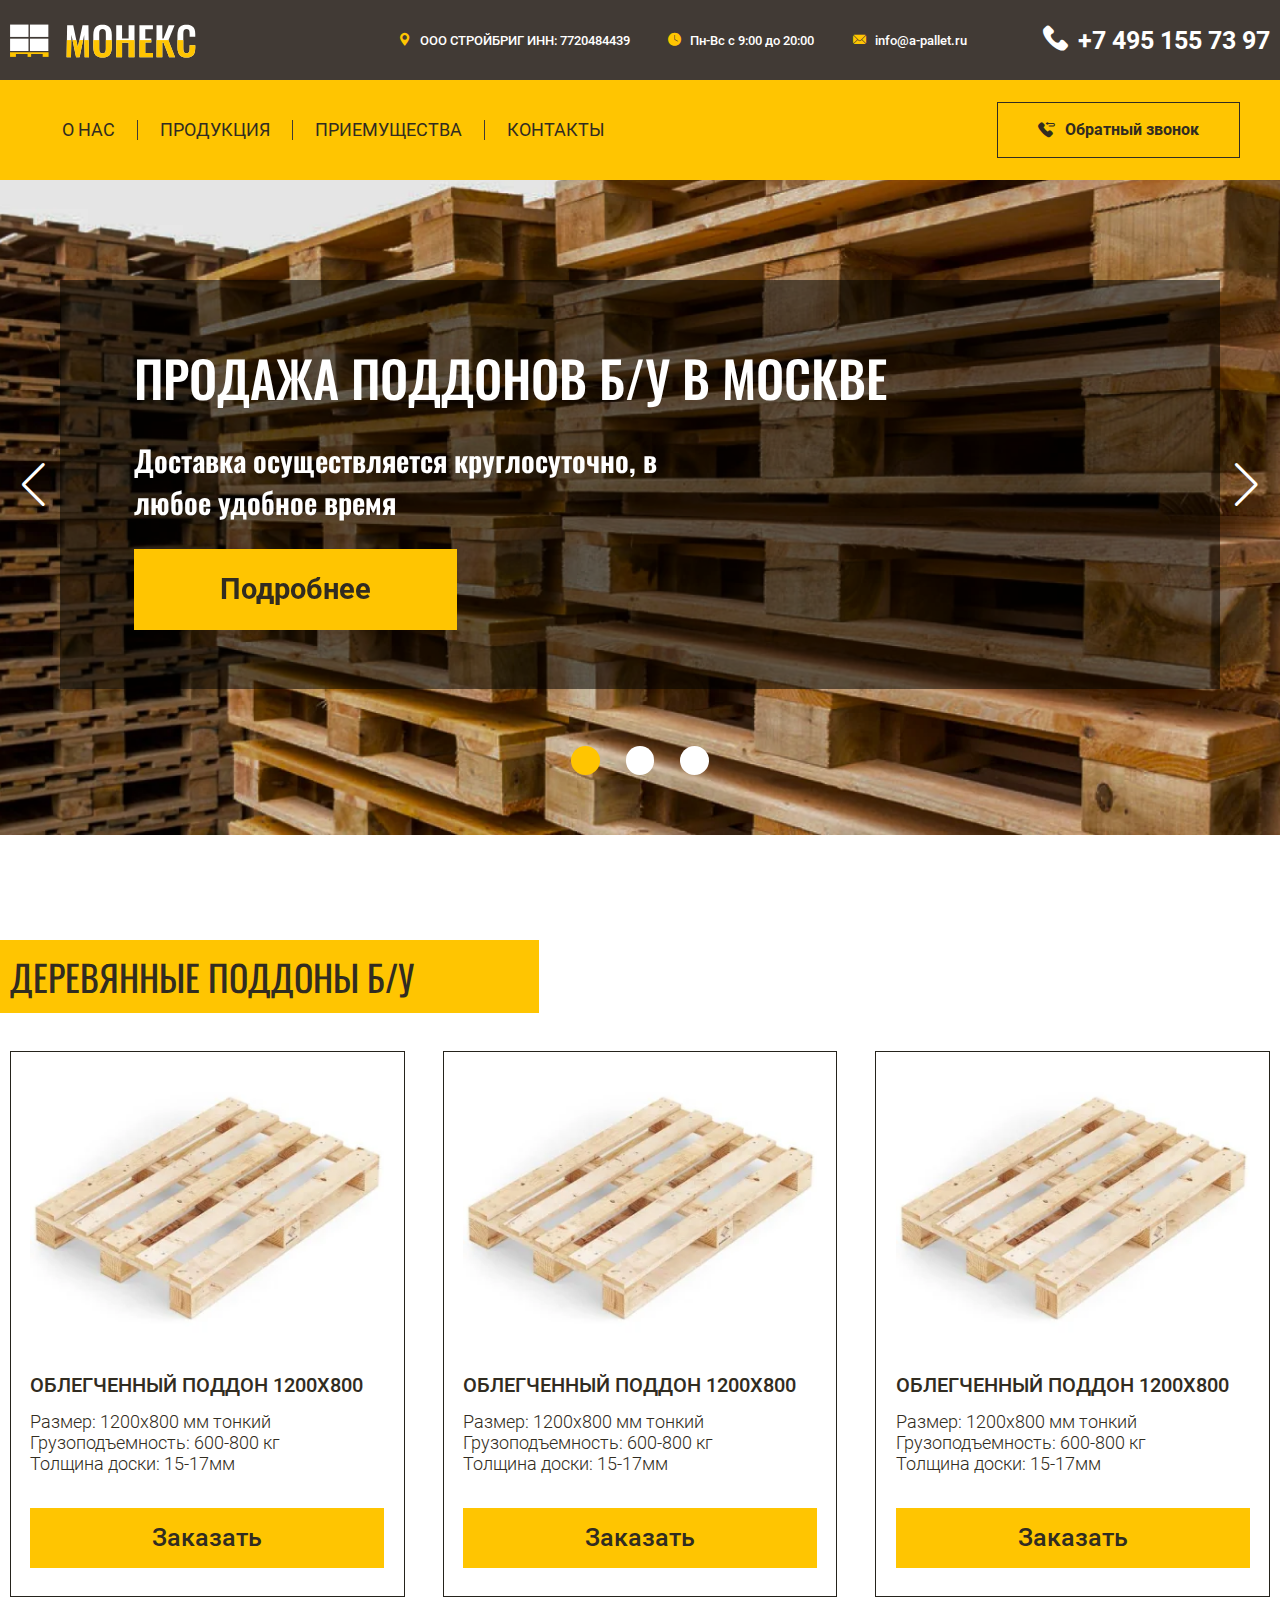
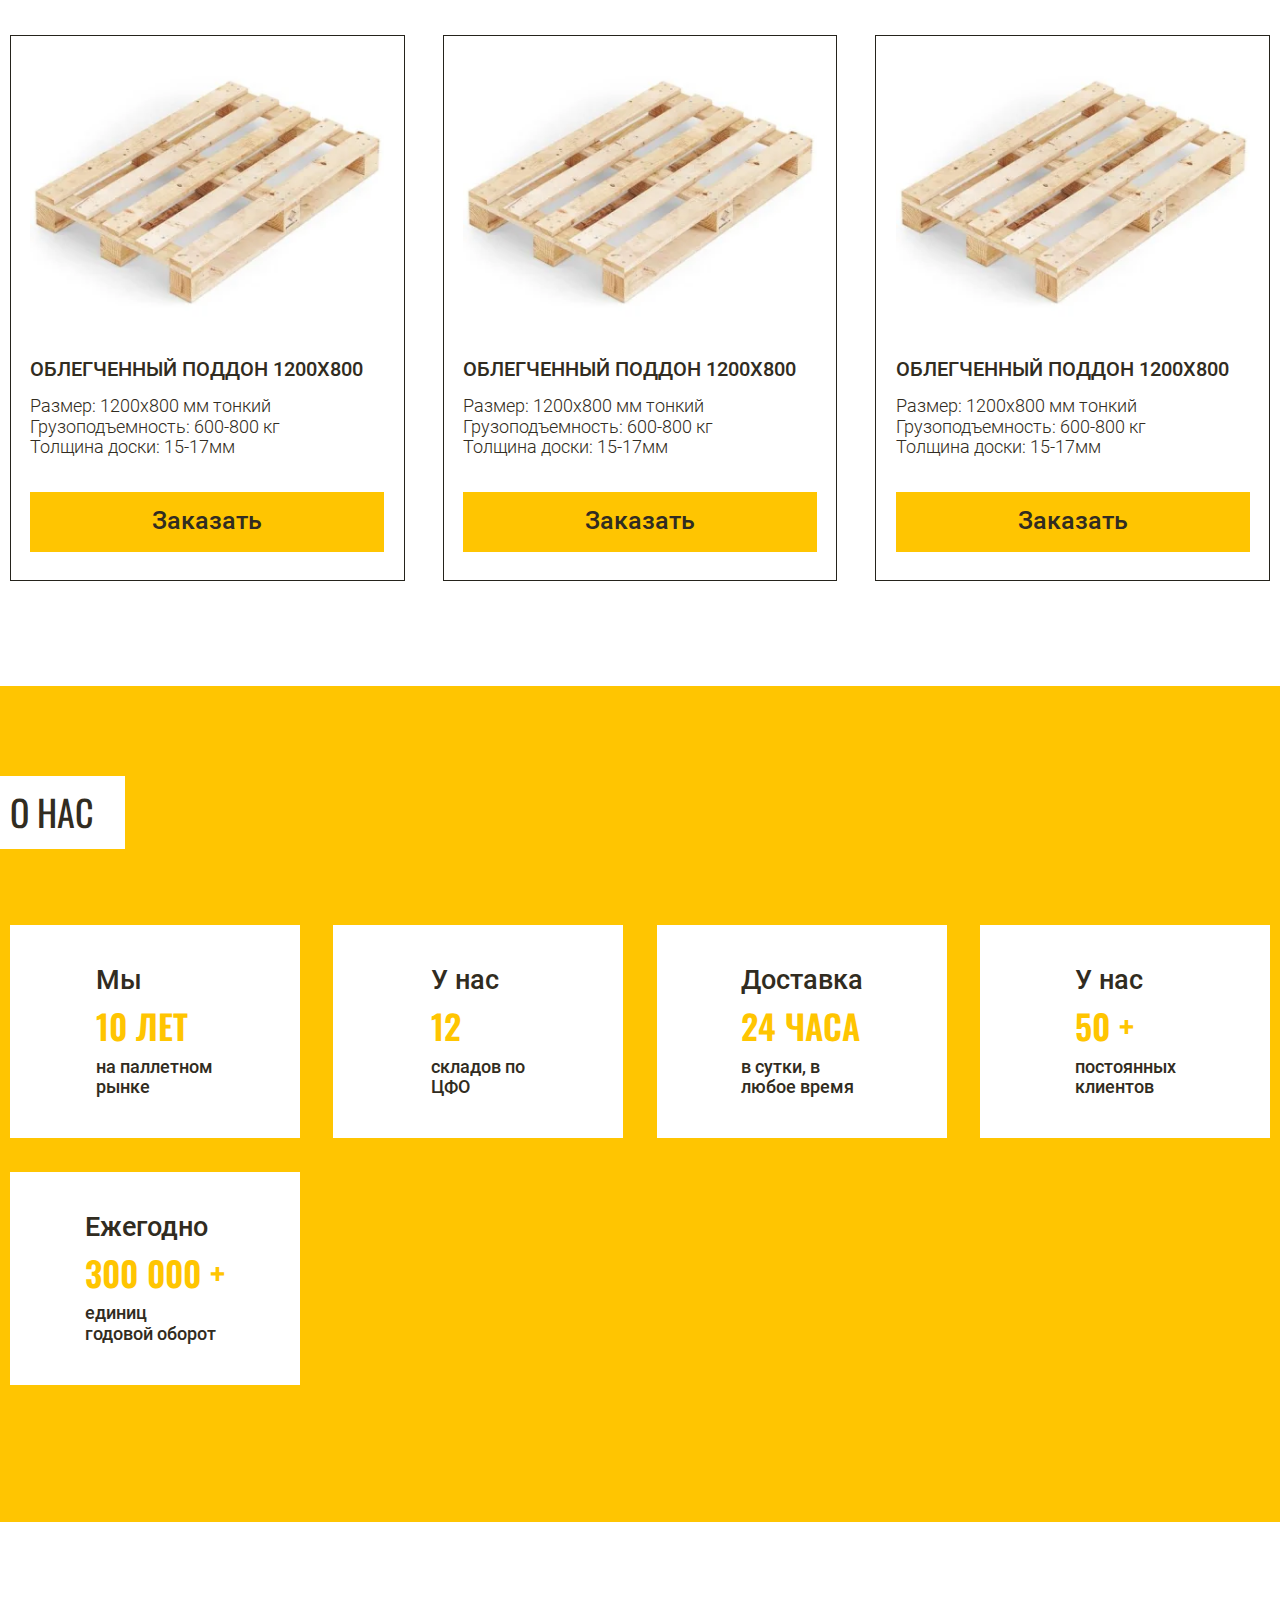
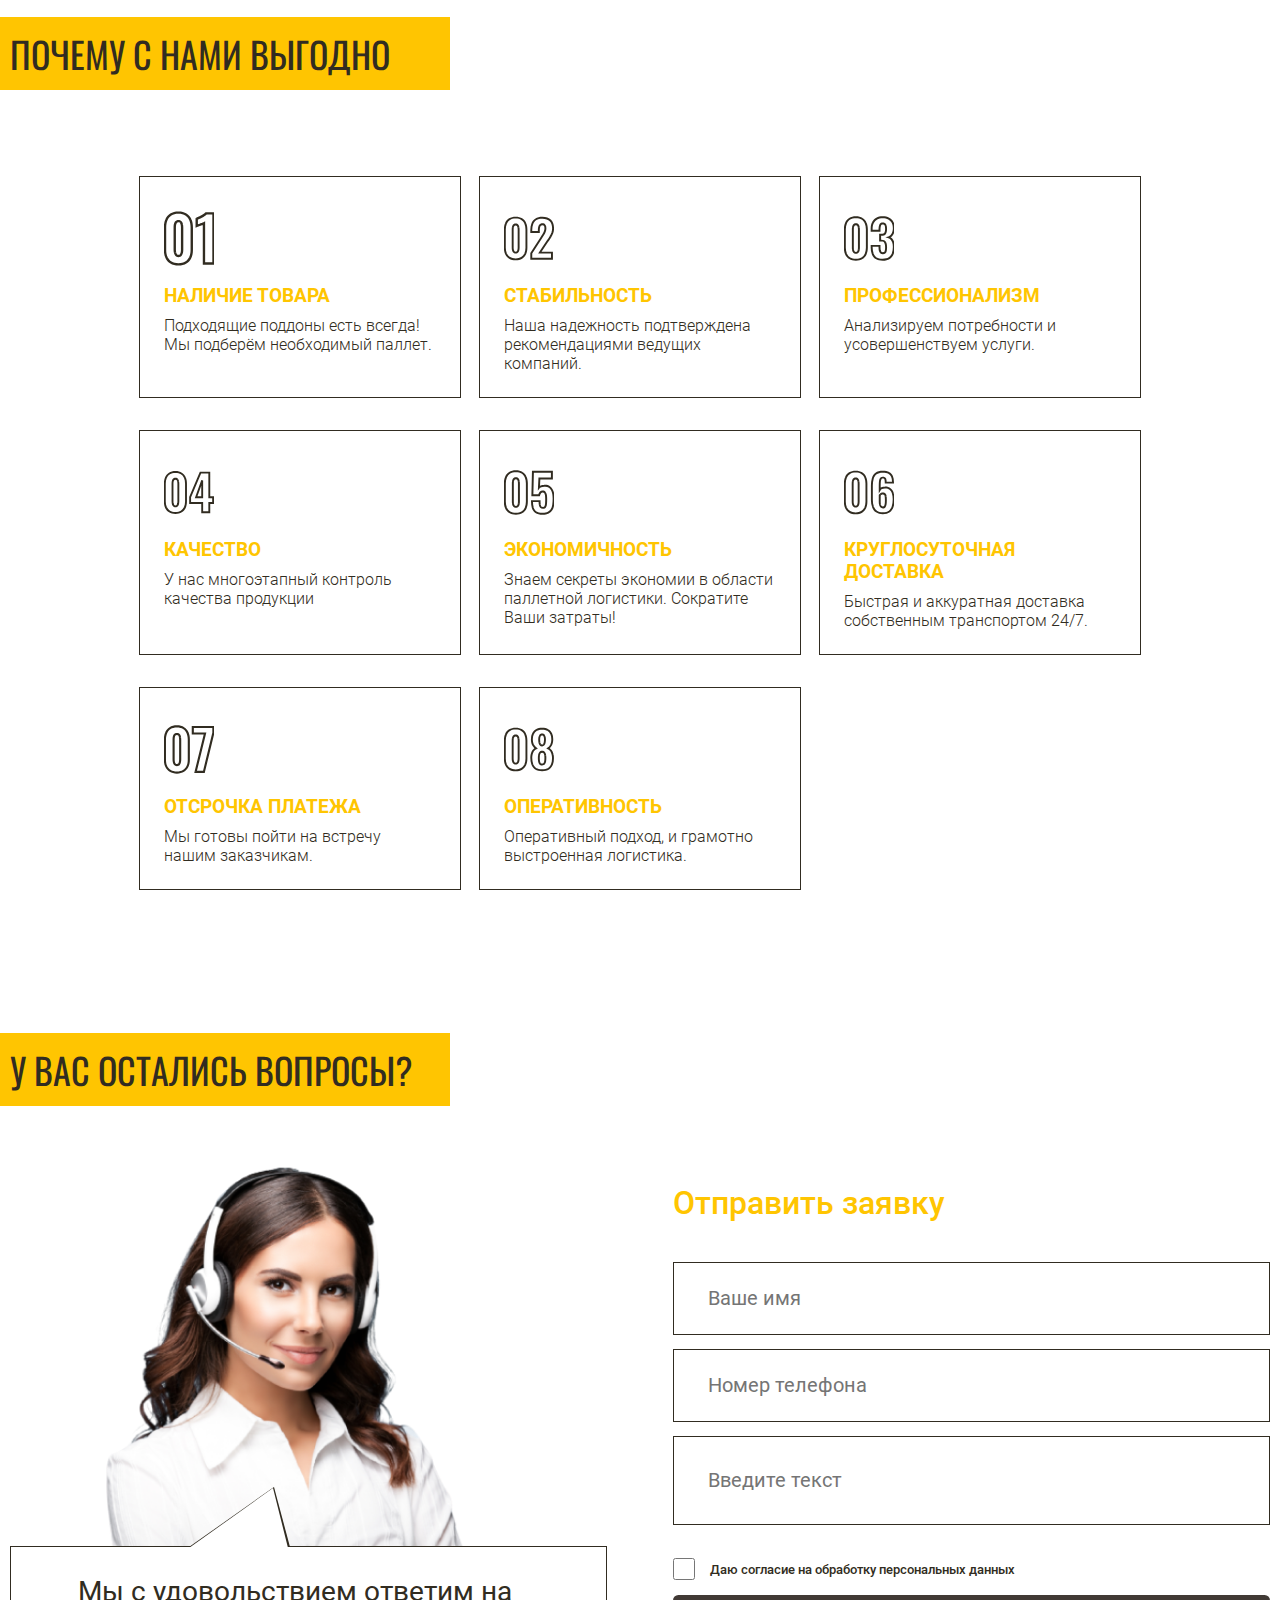
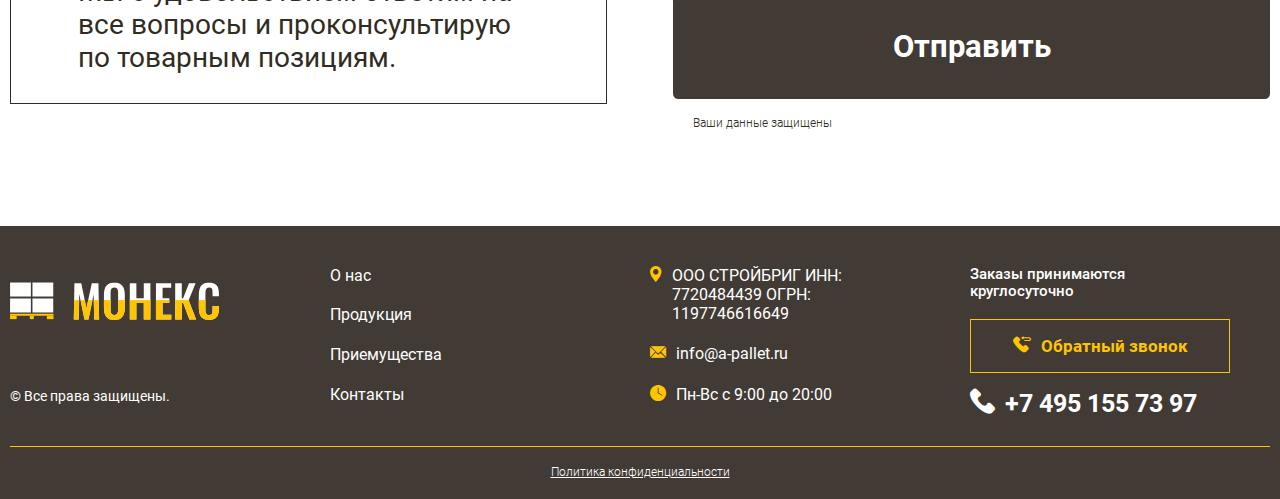
<file: index.html>
<!DOCTYPE html>
<html lang="ru">

<head>
   <meta charset="UTF-8">
   <meta http-equiv="X-UA-Compatible" content="IE=edge">
   <meta name="viewport" content="width=device-width, initial-scale=1.0">
   <link rel="stylesheet" href="css/swiper-bundle.min.css">
   <link rel="stylesheet" href="css/icomoonstyle.css">
   <link rel="stylesheet" href="css/style-mon.css">
   <title>Moneks</title>
</head>

<body>
   <div class="wrapper">
      <header class="header">
         <div class="container">
            <div class="header__row">
               <div class="header__logo"><img src="img/icon/logotip.svg" alt="Logotip" class="header__logo-img"></div>
               <div class="header__info">
                  <ul class="header__info-list">
                     <li class="header__info-link icon-none icon-location">ООО СТРОЙБРИГ ИНН: 7720484439</li>
                     <li class="header__info-link icon-none icon-time">Пн-Вс с 9:00 до 20:00</li>
                     <li class="header__info-link icon-none icon-mail">info@a-pallet.ru</li>
                     <li class="header__info-link "><a class="icon-phone" href="tel:74951557397">+7 495 155 73 97</a>
                     </li>
                  </ul>
                  <div class="header__menu"></div>
               </div>
            </div>
         </div>
      </header>
      <section class="menu">
         <div class="container">
            <div class="menu__row" data-da=".header__menu, 767, 0">
               <div class="menu__menu">
                  <div class="menu__icon">
                     <span></span>
                     <span></span>
                     <span></span>
                  </div>
                  <div class="plash"></div>
                  <nav class="menu__body">
                     <ul class="menu__list">
                        <li class="menu__li"><a data-goto="" href="#" class="menu__link">О нас</a></li>
                        <li class="menu__li"><a data-goto="" href="#" class="menu__link">Продукция</a></li>
                        <li class="menu__li"><a data-goto="" href="#" class="menu__link">Приемущества</a></li>
                        <li class="menu__li"><a data-goto="" href="#" class="menu__link">Контакты</a></li>
                     </ul>
                  </nav>
               </div>
               <div class="menu__call-back"><a href="tel:74951557397" class="call-back-btn icon-call-back">Обратный
                     звонок</a></div>
            </div>
         </div>
      </section>
      <section class="main">
         <div class="container">
            <div class="main__body">
               <div class="slider-wrapper">
                  <div class="swiper-button-prev"></div>
                  <div class="swiper-button-next"></div>
                  <div class="swiper">
                     <!-- Additional required wrapper -->
                     <div class="swiper-wrapper">
                        <!-- Slides -->
                        <div class="swiper-slide slide-1">
                           <div class="main__title">Продажа поддонов Б/У в Москве</div>
                           <div class="main__text">Доставка осуществляется круглосуточно, в любое удобное время</div>
                           <div class="main__link"><a href="#">Подробнее</a></div>
                        </div>
                        <div class="swiper-slide slide-2">
                           <div class="main__title">Продажа поддонов Б/У в Москве</div>
                           <div class="main__text">Доставка осуществляется круглосуточно, в любое удобное время</div>
                           <div class="main__link"><a href="#">Подробнее</a></div>
                        </div>
                        <div class="swiper-slide slide-3">
                           <div class="main__title">Продажа поддонов Б/У в Москве</div>
                           <div class="main__text">Доставка осуществляется круглосуточно, в любое удобное время</div>
                           <div class="main__link"><a href="#">Подробнее</a></div>
                        </div>
                     </div>
                     <!-- If we need pagination -->
                     <!-- If we need navigation buttons -->
                     <!-- If we need scrollbar -->
                     <!-- <div class="swiper-scrollbar"></div> -->
                  </div>
               </div>
               <div class="pagination"></div>
            </div>
            <div class="main__img"><img src="img/blok1-bg.webp" alt="mainblock"></div>
      </section>
      <section class="boxs">
         <div class="boxs__line">
            <div class="line__left">
               <div class="container">
                  <div class="boxs__title">ДЕРЕВЯННЫЕ ПОДДОНЫ Б/У</div>
                  <div class="line__right"></div>
               </div>
            </div>
         </div>
         <div class="container">
            <div class="boxs__row">
               <div class="boxs__column">
                  <div class="boxs__item">
                     <div class="boxs__item-img"><img src="img/blok2-card-bg.webp" alt="" class="item__img"></div>
                     <div class="boxs__item-content">
                        <div class="item__content-title">ОБЛЕГЧЕННЫЙ ПОДДОН 1200X800</div>
                        <div class="item__content-text">Размер: 1200х800 мм тонкий
                           Грузоподъемность: 600-800 кг
                           Толщина доски: 15-17мм
                        </div>
                        <a href="#" class="item__content-link">Заказать</a>
                     </div>
                  </div>
               </div>
               <div class="boxs__column">
                  <div class="boxs__item">
                     <div class="boxs__item-img"><img src="img/blok2-card-bg.webp" alt="" class="item__img"></div>
                     <div class="boxs__item-content">
                        <div class="item__content-title">ОБЛЕГЧЕННЫЙ ПОДДОН 1200X800</div>
                        <div class="item__content-text">Размер: 1200х800 мм тонкий
                           Грузоподъемность: 600-800 кг
                           Толщина доски: 15-17мм
                        </div>
                        <a href="#" class="item__content-link">Заказать</a>
                     </div>
                  </div>
               </div>
               <div class="boxs__column">
                  <div class="boxs__item">
                     <div class="boxs__item-img"><img src="img/blok2-card-bg.webp" alt="" class="item__img"></div>
                     <div class="boxs__item-content">
                        <div class="item__content-title">ОБЛЕГЧЕННЫЙ ПОДДОН 1200X800</div>
                        <div class="item__content-text">Размер: 1200х800 мм тонкий
                           Грузоподъемность: 600-800 кг
                           Толщина доски: 15-17мм
                        </div>
                        <a href="#" class="item__content-link">Заказать</a>
                     </div>
                  </div>
               </div>
               <div class="boxs__column">
                  <div class="boxs__item">
                     <div class="boxs__item-img"><img src="img/blok2-card-bg.webp" alt="" class="item__img"></div>
                     <div class="boxs__item-content">
                        <div class="item__content-title">ОБЛЕГЧЕННЫЙ ПОДДОН 1200X800</div>
                        <div class="item__content-text">Размер: 1200х800 мм тонкий
                           Грузоподъемность: 600-800 кг
                           Толщина доски: 15-17мм
                        </div>
                        <a href="#" class="item__content-link">Заказать</a>
                     </div>
                  </div>
               </div>
               <div class="boxs__column">
                  <div class="boxs__item">
                     <div class="boxs__item-img"><img src="img/blok2-card-bg.webp" alt="" class="item__img"></div>
                     <div class="boxs__item-content">
                        <div class="item__content-title">ОБЛЕГЧЕННЫЙ ПОДДОН 1200X800</div>
                        <div class="item__content-text">Размер: 1200х800 мм тонкий
                           Грузоподъемность: 600-800 кг
                           Толщина доски: 15-17мм
                        </div>
                        <a href="#" class="item__content-link">Заказать</a>
                     </div>
                  </div>
               </div>
               <div class="boxs__column">
                  <div class="boxs__item">
                     <div class="boxs__item-img"><img src="img/blok2-card-bg.webp" alt="" class="item__img"></div>
                     <div class="boxs__item-content">
                        <div class="item__content-title">ОБЛЕГЧЕННЫЙ ПОДДОН 1200X800</div>
                        <div class="item__content-text">Размер: 1200х800 мм тонкий
                           Грузоподъемность: 600-800 кг
                           Толщина доски: 15-17мм
                        </div>
                        <a href="#" class="item__content-link">Заказать</a>
                     </div>
                  </div>
               </div>
            </div>
         </div>
      </section>
      <section class="about">
         <div class="about__line">
            <div class="container posit">
               <div class="about__title">О нас</div>
               <!-- <div class="about__right"></div> -->
            </div>
         </div>
         <div class="container">
            <div class="about__row">
               <div class="about__column">
                  <div class="about__item">
                     <div class="about__item-title">Мы</div>
                     <div class="about__item-price">10 ЛЕТ</div>
                     <div class="about__item-text">на паллетном <br> рынке</div>
                  </div>
               </div>
               <div class="about__column">
                  <div class="about__item">
                     <div class="about__item-title">У нас</div>
                     <div class="about__item-price">12</div>
                     <div class="about__item-text">складов по <br> ЦФО</div>
                  </div>
               </div>
               <div class="about__column">
                  <div class="about__item">
                     <div class="about__item-title">Доставка</div>
                     <div class="about__item-price">24 ЧАСА</div>
                     <div class="about__item-text">в сутки, в <br> любое время</div>
                  </div>
               </div>
               <div class="about__column">
                  <div class="about__item">
                     <div class="about__item-title">У нас</div>
                     <div class="about__item-price">50 +</div>
                     <div class="about__item-text">постоянных <br> клиентов</div>
                  </div>
               </div>
               <div class="about__column">
                  <div class="about__item">
                     <div class="about__item-title">Ежегодно</div>
                     <div class="about__item-price">300 000 +</div>
                     <div class="about__item-text">единиц <br> годовой оборот</div>
                  </div>
               </div>
            </div>
         </div>
      </section>
      <section class="snami">
         <div class="snami__line">
            <div class="snami-line__left">
               <div class="container">
                  <div class="snami__title">Почему с нами выгодно </div>
                  <div class="snami__right"></div>
               </div>
            </div>
         </div>
         <div class="container">
            <div class="snami__row">
               <div class="snami__column">
                  <div class="snami__item">
                     <div class="snami__item-img"><img src="img/01.svg" alt=""></div>
                     <div class="snami__item-title">НАЛИЧИЕ ТОВАРА</div>
                     <div class="snami__item-text">Подходящие поддоны есть всегда! Мы подберём необходимый паллет.</div>
                  </div>
               </div>
               <div class="snami__column">
                  <div class="snami__item">
                     <div class="snami__item-img"><img src="img/02.svg" alt=""></div>
                     <div class="snami__item-title">СТАБИЛЬНОСТЬ</div>
                     <div class="snami__item-text">Наша надежность подтверждена рекомендациями ведущих компаний.</div>
                  </div>
               </div>
               <div class="snami__column">
                  <div class="snami__item">
                     <div class="snami__item-img"><img src="img/03.svg" alt=""></div>
                     <div class="snami__item-title">ПРОФЕССИОНАЛИЗМ</div>
                     <div class="snami__item-text">Анализируем потребности и усовершенствуем услуги.</div>
                  </div>
               </div>
               <div class="snami__column">
                  <div class="snami__item">
                     <div class="snami__item-img"><img src="img/04.svg" alt=""></div>
                     <div class="snami__item-title">КАЧЕСТВО</div>
                     <div class="snami__item-text">У нас многоэтапный контроль качества продукции</div>
                  </div>
               </div>
               <div class="snami__column">
                  <div class="snami__item">
                     <div class="snami__item-img"><img src="img/05.svg" alt=""></div>
                     <div class="snami__item-title">ЭКОНОМИЧНОСТЬ</div>
                     <div class="snami__item-text">Знаем секреты экономии в области паллетной логистики. Сократите Ваши
                        затраты!</div>
                  </div>
               </div>
               <div class="snami__column">
                  <div class="snami__item">
                     <div class="snami__item-img"><img src="img/06.svg" alt=""></div>
                     <div class="snami__item-title">КРУГЛОСУТОЧНАЯ ДОСТАВКА</div>
                     <div class="snami__item-text">Быстрая и аккуратная доставка собственным транспортом 24/7.</div>
                  </div>
               </div>
               <div class="snami__column">
                  <div class="snami__item">
                     <div class="snami__item-img"><img src="img/07.svg" alt=""></div>
                     <div class="snami__item-title">ОТСРОЧКА ПЛАТЕЖА</div>
                     <div class="snami__item-text">Мы готовы пойти на встречу нашим заказчикам.</div>
                  </div>
               </div>
               <div class="snami__column">
                  <div class="snami__item">
                     <div class="snami__item-img"><img src="img/08.svg" alt=""></div>
                     <div class="snami__item-title">ОПЕРАТИВНОСТЬ</div>
                     <div class="snami__item-text">Оперативный подход, и грамотно выстроенная логистика.</div>
                  </div>
               </div>
            </div>
         </div>
      </section>
      <section class="vopros">
         <div class="vopros__line">
            <div class="vopros-line__left">
               <div class="container">
                  <div class="vopros__title">У вас остались вопросы?</div>
                  <div class="vopros__right"></div>
               </div>
            </div>
         </div>
         <div class="container">
            <div class="vopros__row">
               <div class="vopros__column">
                  <div class="vopros__item">
                     <div class="vopros__item-img"><img src="img/vopros-bg.png" alt=""></div>
                     <div class="vopros__item-text">Мы с удовольствием ответим на все вопросы и проконсультирую по
                        товарным позициям.</div>
                  </div>
               </div>
               <div class="vopros__column form-row">
                  <div class="vopros__item">
                     <div class="vopros__item-title">Отправить заявку</div>
                     <div class="vopros__item-forma">
                        <form action="#" class="vopros-form">
                           <div class="vopros-form-text"><input type="text" placeholder="Ваше имя"></div>
                           <div class="vopros-form-tel"><input type="tel" placeholder="Номер телефона"></div>
                           <div class="vopros-form-bigtext"><input type="text" placeholder="Введите текст"></div>
                           <div class="vopros-form-checbox"><input type="checkbox">Даю согласие на обработку
                              персональных данных</div>
                           <button class="vopros-btn" type="submit">Отправить</button>
                        </form>
                     </div>
                     <div class="vopros-zash">Ваши данные защищены</div>
                  </div>
               </div>
            </div>
         </div>
      </section>
      <footer class="footer">
         <div class="container">
            <div class="footer__row">
               <div class="footer__column column-1">
                  <div class="footer__item item-1">
                     <div class="footer__item-logo"><img src="img/icon/logotip.svg" alt=""></div>
                     <div class="footer__item-text">© Все права защищены.</div>
                  </div>
               </div>
               <div class="footer__column column-2">
                  <div class="footer__item item-2">
                     <!-- <div class="footer-list"> -->
                     <div class="footer-li"><a href="" class="footer-link">О нас</a></div>
                     <div class="footer-li"><a href="" class="footer-link">Продукция</a></div>
                     <div class="footer-li"><a href="" class="footer-link">Приемущества</a></div>
                     <div class="footer-li"><a href="" class="footer-link">Контакты</a></div>
                     <!-- </div> -->
                  </div>
               </div>
               <div class="footer__column column-3">
                  <div class="footer__item item-3">
                     <div class="footer__item-info">
                        <div class="icon-location"></div>
                        <div class="icon-locatin-text">ООО СТРОЙБРИГ ИНН: 7720484439 ОГРН: 1197746616649</div>
                     </div>
                     <div class="footer__item-info icon-mail">info@a-pallet.ru</div>
                     <div class="footer__item-info icon-time">Пн-Вс с 9:00 до 20:00</div>
                  </div>
               </div>
               <div class="footer__column column-4">
                  <div class="footer__item item-4">
                     <p>Заказы принимаются круглосуточно</p>
                     <a href="tel:74951557397" class="footer-callback icon-call-back">Обратный звонок</a>
                     <a href="tel:74951557397" class="footer-call icon-phone">+7 495 155 73 97</a>
                  </div>
               </div>
            </div>
            <div class="footer__line"></div>
            <div class="footer__sub-text"><a href="#">Политика конфиденциальности</a></div>
         </div>
      </footer>
   </div>
   <script src="js/swiper-bundle.min.js"></script>
   <script src="js/main.js"></script>
</body>

</html>
</file>
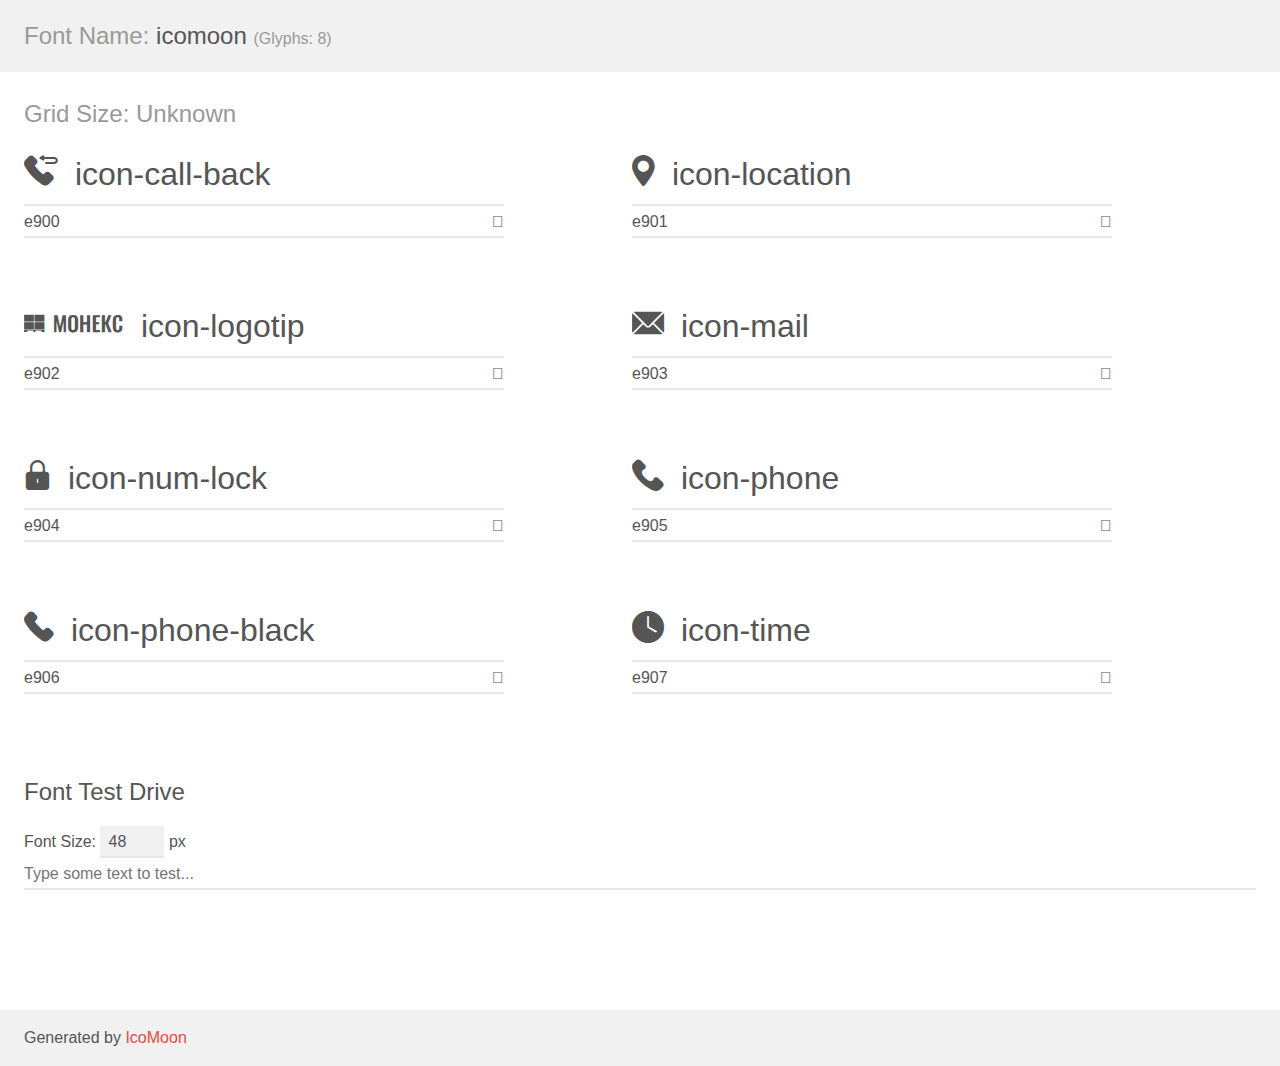
<file: fonts/icomoon-v1.0/demo.html>
<!doctype html>
<html>
<head>
    <meta charset="utf-8">
    <title>IcoMoon Demo</title>
    <meta name="description" content="An Icon Font Generated By IcoMoon.io">
    <meta name="viewport" content="width=device-width, initial-scale=1">
    <link rel="stylesheet" href="demo-files/demo.css">
    <link rel="stylesheet" href="style.css"></head>
<body>
    <div class="bgc1 clearfix">
        <h1 class="mhmm mvm"><span class="fgc1">Font Name:</span> icomoon <small class="fgc1">(Glyphs:&nbsp;8)</small></h1>
    </div>
    <div class="clearfix mhl ptl">
        <h1 class="mvm mtn fgc1">Grid Size: Unknown</h1>
        <div class="glyph fs1">
            <div class="clearfix bshadow0 pbs">
                <span class="icon-call-back"></span>
                <span class="mls"> icon-call-back</span>
            </div>
            <fieldset class="fs0 size1of1 clearfix hidden-false">
                <input type="text" readonly value="e900" class="unit size1of2" />
                <input type="text" maxlength="1" readonly value="&#xe900;" class="unitRight size1of2 talign-right" />
            </fieldset>
            <div class="fs0 bshadow0 clearfix hidden-true">
                <span class="unit pvs fgc1">liga: </span>
                <input type="text" readonly value="" class="liga unitRight" />
            </div>
        </div>
        <div class="glyph fs1">
            <div class="clearfix bshadow0 pbs">
                <span class="icon-location"></span>
                <span class="mls"> icon-location</span>
            </div>
            <fieldset class="fs0 size1of1 clearfix hidden-false">
                <input type="text" readonly value="e901" class="unit size1of2" />
                <input type="text" maxlength="1" readonly value="&#xe901;" class="unitRight size1of2 talign-right" />
            </fieldset>
            <div class="fs0 bshadow0 clearfix hidden-true">
                <span class="unit pvs fgc1">liga: </span>
                <input type="text" readonly value="" class="liga unitRight" />
            </div>
        </div>
        <div class="glyph fs1">
            <div class="clearfix bshadow0 pbs">
                <span class="icon-logotip"></span>
                <span class="mls"> icon-logotip</span>
            </div>
            <fieldset class="fs0 size1of1 clearfix hidden-false">
                <input type="text" readonly value="e902" class="unit size1of2" />
                <input type="text" maxlength="1" readonly value="&#xe902;" class="unitRight size1of2 talign-right" />
            </fieldset>
            <div class="fs0 bshadow0 clearfix hidden-true">
                <span class="unit pvs fgc1">liga: </span>
                <input type="text" readonly value="" class="liga unitRight" />
            </div>
        </div>
        <div class="glyph fs1">
            <div class="clearfix bshadow0 pbs">
                <span class="icon-mail"></span>
                <span class="mls"> icon-mail</span>
            </div>
            <fieldset class="fs0 size1of1 clearfix hidden-false">
                <input type="text" readonly value="e903" class="unit size1of2" />
                <input type="text" maxlength="1" readonly value="&#xe903;" class="unitRight size1of2 talign-right" />
            </fieldset>
            <div class="fs0 bshadow0 clearfix hidden-true">
                <span class="unit pvs fgc1">liga: </span>
                <input type="text" readonly value="" class="liga unitRight" />
            </div>
        </div>
        <div class="glyph fs1">
            <div class="clearfix bshadow0 pbs">
                <span class="icon-num-lock"></span>
                <span class="mls"> icon-num-lock</span>
            </div>
            <fieldset class="fs0 size1of1 clearfix hidden-false">
                <input type="text" readonly value="e904" class="unit size1of2" />
                <input type="text" maxlength="1" readonly value="&#xe904;" class="unitRight size1of2 talign-right" />
            </fieldset>
            <div class="fs0 bshadow0 clearfix hidden-true">
                <span class="unit pvs fgc1">liga: </span>
                <input type="text" readonly value="" class="liga unitRight" />
            </div>
        </div>
        <div class="glyph fs1">
            <div class="clearfix bshadow0 pbs">
                <span class="icon-phone"></span>
                <span class="mls"> icon-phone</span>
            </div>
            <fieldset class="fs0 size1of1 clearfix hidden-false">
                <input type="text" readonly value="e905" class="unit size1of2" />
                <input type="text" maxlength="1" readonly value="&#xe905;" class="unitRight size1of2 talign-right" />
            </fieldset>
            <div class="fs0 bshadow0 clearfix hidden-true">
                <span class="unit pvs fgc1">liga: </span>
                <input type="text" readonly value="" class="liga unitRight" />
            </div>
        </div>
        <div class="glyph fs1">
            <div class="clearfix bshadow0 pbs">
                <span class="icon-phone-black"></span>
                <span class="mls"> icon-phone-black</span>
            </div>
            <fieldset class="fs0 size1of1 clearfix hidden-false">
                <input type="text" readonly value="e906" class="unit size1of2" />
                <input type="text" maxlength="1" readonly value="&#xe906;" class="unitRight size1of2 talign-right" />
            </fieldset>
            <div class="fs0 bshadow0 clearfix hidden-true">
                <span class="unit pvs fgc1">liga: </span>
                <input type="text" readonly value="" class="liga unitRight" />
            </div>
        </div>
        <div class="glyph fs1">
            <div class="clearfix bshadow0 pbs">
                <span class="icon-time"></span>
                <span class="mls"> icon-time</span>
            </div>
            <fieldset class="fs0 size1of1 clearfix hidden-false">
                <input type="text" readonly value="e907" class="unit size1of2" />
                <input type="text" maxlength="1" readonly value="&#xe907;" class="unitRight size1of2 talign-right" />
            </fieldset>
            <div class="fs0 bshadow0 clearfix hidden-true">
                <span class="unit pvs fgc1">liga: </span>
                <input type="text" readonly value="" class="liga unitRight" />
            </div>
        </div>
    </div>

    <!--[if gt IE 8]><!-->
    <div class="mhl clearfix mbl">
        <h1>Font Test Drive</h1>
        <label>
            Font Size: <input id="fontSize" type="number" class="textbox0 mbm"
            min="8" value="48" />
            px
        </label>
        <input id="testText" type="text" class="phl size1of1 mvl"
        placeholder="Type some text to test..." value=""/>
        <div id="testDrive" class="icon-" style="font-family: icomoon">&nbsp;
        </div>
    </div>
    <!--<![endif]-->
    <div class="bgc1 clearfix">
        <p class="mhl">Generated by <a href="https://icomoon.io/app">IcoMoon</a></p>
    </div>

    <script src="demo-files/demo.js"></script>
</body>
</html>
</file>
<file: css/icomoonstyle.css>
@font-face {
  font-family: 'icomoon';
  src:  url('../fonts/icomoon.eot?5yv4pl');
  src:  url('../fonts/icomoon.eot?5yv4pl#iefix') format('embedded-opentype'),
    url('../fonts/icomoon.ttf?5yv4pl') format('truetype'),
    url('../fonts/icomoon.woff?5yv4pl') format('woff'),
    url('../fonts/icomoon.svg?5yv4pl#icomoon') format('svg');
  font-weight: normal;
  font-style: normal;
  font-display: block;
}

[class^="icon-"]::before, [class*=" icon-"]::before {
  /* use !important to prevent issues with browser extensions that change fonts */
  font-family: 'icomoon' !important;
  speak: never;
  font-style: normal;
  font-weight: normal;
  font-variant: normal;
  text-transform: none;
  line-height: 1;

  /* Better Font Rendering =========== */
  -webkit-font-smoothing: antialiased;
  -moz-osx-font-smoothing: grayscale;
}

.icon-call-back:before {
  content: "\e900";
}
.icon-location:before {
  content: "\e901";
}
.icon-logotip:before {
  content: "\e902";
}
.icon-mail:before {
  content: "\e903";
}
.icon-num-lock:before {
  content: "\e904";
}
.icon-phone:before {
  content: "\e905";
}
.icon-phone-black:before {
  content: "\e906";
}
.icon-time:before {
  content: "\e907";
}
</file>
<file: css/style-mon.css>
@charset "UTF-8";
/*Обнуление*/
* {
  padding: 0;
  margin: 0;
  border: 0;
}

*, *:before, *:after {
  -webkit-box-sizing: border-box;
  box-sizing: border-box;
}

:focus, :active {
  outline: none;
}

a:focus, a:active {
  outline: none;
}

nav, footer, header, aside {
  display: block;
}

html, body {
  height: 100%;
  width: 100%;
  font-size: 100%;
  line-height: 1;
  font-size: 14px;
  -ms-text-size-adjust: 100%;
  -moz-text-size-adjust: 100%;
  -webkit-text-size-adjust: 100%;
}

input, button, textarea {
  font-family: inherit;
}

input::-ms-clear {
  display: none;
}

button {
  cursor: pointer;
}

button::-moz-focus-inner {
  padding: 0;
  border: 0;
}

a, a:visited {
  text-decoration: none;
}

a:hover {
  text-decoration: none;
}

ul li {
  list-style: none;
}

img {
  vertical-align: top;
}

h1, h2, h3, h4, h5, h6 {
  font-size: inherit;
  font-weight: 400;
}

/*===========================================================*/
@font-face {
  font-family: "Oswald";
  src: url("../fonts/Oswald-Medium.eot");
  src: url("../fonts/Oswald-Medium.eot?#iefix") format("embedded-opentype"), url("../fonts/Oswald-Medium.woff2") format("woff2"), url("../fonts/Oswald-Medium.woff") format("woff"), url("../fonts/Oswald-Medium.ttf") format("truetype"), url("../fonts/Oswald-Medium.svg#Oswald-Medium") format("svg");
  font-weight: 500;
  font-style: normal;
  font-display: swap;
}

@font-face {
  font-family: "Oswald";
  src: url("../fonts/Oswald-Regular.eot");
  src: url("../fonts/Oswald-Regular.eot?#iefix") format("embedded-opentype"), url("../fonts/Oswald-Regular.woff2") format("woff2"), url("../fonts/Oswald-Regular.woff") format("woff"), url("../fonts/Oswald-Regular.ttf") format("truetype"), url("../fonts/Oswald-Regular.svg#Oswald-Regular") format("svg");
  font-weight: normal;
  font-style: normal;
  font-display: swap;
}

@font-face {
  font-family: "Oswald";
  src: url("../fonts/Oswald-SemiBold.eot");
  src: url("../fonts/Oswald-SemiBold.eot?#iefix") format("embedded-opentype"), url("../fonts/Oswald-SemiBold.woff2") format("woff2"), url("../fonts/Oswald-SemiBold.woff") format("woff"), url("../fonts/Oswald-SemiBold.ttf") format("truetype"), url("../fonts/Oswald-SemiBold.svg#Oswald-SemiBold") format("svg");
  font-weight: 600;
  font-style: normal;
  font-display: swap;
}

@font-face {
  font-family: "Roboto";
  src: url("../fonts/Roboto-Bold.eot");
  src: url("../fonts/Roboto-Bold.eot?#iefix") format("embedded-opentype"), url("../fonts/Roboto-Bold.woff2") format("woff2"), url("../fonts/Roboto-Bold.woff") format("woff"), url("../fonts/Roboto-Bold.ttf") format("truetype"), url("../fonts/Roboto-Bold.svg#Roboto-Bold") format("svg");
  font-weight: bold;
  font-style: normal;
  font-display: swap;
}

@font-face {
  font-family: "Roboto";
  src: url("../fonts/Roboto-Light.eot");
  src: url("../fonts/Roboto-Light.eot?#iefix") format("embedded-opentype"), url("../fonts/Roboto-Light.woff2") format("woff2"), url("../fonts/Roboto-Light.woff") format("woff"), url("../fonts/Roboto-Light.ttf") format("truetype"), url("../fonts/Roboto-Light.svg#Roboto-Light") format("svg");
  font-weight: 300;
  font-style: normal;
  font-display: swap;
}

@font-face {
  font-family: "Roboto";
  src: url("../fonts/Roboto-Medium.eot");
  src: url("../fonts/Roboto-Medium.eot?#iefix") format("embedded-opentype"), url("../fonts/Roboto-Medium.woff2") format("woff2"), url("../fonts/Roboto-Medium.woff") format("woff"), url("../fonts/Roboto-Medium.ttf") format("truetype"), url("../fonts/Roboto-Medium.svg#Roboto-Medium") format("svg");
  font-weight: 500;
  font-style: normal;
  font-display: swap;
}

@font-face {
  font-family: "Roboto";
  src: url("../fonts/Roboto-Regular.eot");
  src: url("../fonts/Roboto-Regular.eot?#iefix") format("embedded-opentype"), url("../fonts/Roboto-Regular.woff2") format("woff2"), url("../fonts/Roboto-Regular.woff") format("woff"), url("../fonts/Roboto-Regular.ttf") format("truetype"), url("../fonts/Roboto-Regular.svg#Roboto-Regular") format("svg");
  font-weight: normal;
  font-style: normal;
  font-display: swap;
}

.wrapper {
  width: 100%;
  min-height: 100%;
  overflow: hidden;
  font-display: swap;
}

.container {
  margin: 0 auto;
  max-width: 1370px;
  padding: 0 10px;
}

body._lock {
  overflow: hidden;
}

.header {
  background: #413a35;
  height: 130px;
}

@media (max-width: 767px) {
  .header {
    height: 62px;
  }
}

.header__row {
  display: -webkit-box;
  display: -ms-flexbox;
  display: flex;
  -webkit-box-pack: justify;
      -ms-flex-pack: justify;
          justify-content: space-between;
  padding: 10px 0;
  -webkit-box-align: center;
      -ms-flex-align: center;
          align-items: center;
}

@media (max-width: 767px) {
  .header__row {
    padding: 0;
  }
}

.header__logo {
  -webkit-box-flex: 0;
      -ms-flex: 0 0 188px;
          flex: 0 0 188px;
}

@media (max-width: 767px) {
  .header__logo {
    position: relative;
    z-index: 10;
  }
}

.header__logo-img {
  width: 100%;
  height: 100%;
}

@media (max-width: 767px) {
  .header__info {
    display: -webkit-box;
    display: -ms-flexbox;
    display: flex;
  }
}

.header__info-list {
  -webkit-box-flex: 1;
      -ms-flex: 1 1 auto;
          flex: 1 1 auto;
  display: -webkit-box;
  display: -ms-flexbox;
  display: flex;
  -webkit-box-align: center;
      -ms-flex-align: center;
          align-items: center;
}

@media (max-width: 767px) {
  .header__info-list {
    margin-right: 15px;
  }
}

.header__info-link {
  font-family: "Roboto";
  font-style: normal;
  font-weight: 500;
  font-size: 13px;
  line-height: 15px;
  color: #ffffff;
  white-space: nowrap;
  margin-right: 40px;
}

@media (max-width: 1350px) {
  .header__info-link {
    margin-right: calc(15px + 25 * ((100vw - 320px) / 1030));
  }
}

.header__info-link:hover {
  color: #ffc501;
}

.header__info-link:last-child {
  margin-right: 0;
}

.icon-location::before {
  margin-right: 10px;
}

@media (max-width: 1350px) {
  .icon-location::before {
    margin-right: calc(5px + 5 * ((100vw - 320px) / 1030));
  }
}

.icon-time::before {
  margin-right: 10px;
}

@media (max-width: 1350px) {
  .icon-time::before {
    margin-right: calc(5px + 5 * ((100vw - 320px) / 1030));
  }
}

@media (max-width: 1100px) {
  .icon-none {
    display: none;
  }
}

.icon-mail {
  margin-right: 80px;
}

@media (max-width: 1350px) {
  .icon-mail {
    margin-right: calc(20px + 60 * ((100vw - 320px) / 1030));
  }
}

.icon-mail::before {
  margin-right: 10px;
}

@media (max-width: 1350px) {
  .icon-mail::before {
    margin-right: calc(5px + 5 * ((100vw - 320px) / 1030));
  }
}

.icon-phone {
  font-weight: 600;
  font-size: 26px;
  line-height: 123%;
}

@media (max-width: 1350px) {
  .icon-phone {
    font-size: calc(16px + 10 * ((100vw - 320px) / 1030));
  }
}

.icon-phone::before {
  margin-right: 10px;
}

@media (max-width: 1350px) {
  .icon-phone::before {
    margin-right: calc(5px + 5 * ((100vw - 320px) / 1030));
  }
}

@media (max-width: 480px) {
  .icon-phone {
    display: none;
  }
}

.icon-phone {
  font-family: "Roboto";
  font-style: normal;
  font-weight: 600;
  font-size: 26px;
  line-height: 123%;
  color: #ffffff;
  white-space: nowrap;
}

@media (max-width: 1350px) {
  .icon-phone {
    font-size: calc(16px + 10 * ((100vw - 320px) / 1030));
  }
}

.icon-phone:hover {
  color: #ffc501;
}

.header__menu {
  display: none;
}

@media (max-width: 767px) {
  .header__menu {
    display: block;
  }
}

.menu {
  margin: -50px 0px 0px 0px;
  position: relative;
  z-index: 4;
}

.menu .container {
  background: #ffc501;
}

@media (max-width: 767px) {
  .menu {
    margin: 0px 0px 0px 0px;
  }
}

.menu__row {
  display: -webkit-box;
  display: -ms-flexbox;
  display: flex;
  -webkit-box-pack: justify;
      -ms-flex-pack: justify;
          justify-content: space-between;
  -webkit-box-align: center;
      -ms-flex-align: center;
          align-items: center;
  padding: 22px 30px;
}

@media (max-width: 1100px) {
  .menu__row {
    -webkit-box-pack: center;
        -ms-flex-pack: center;
            justify-content: center;
  }
}

.menu__icon {
  display: none;
}

.menu__list {
  display: -webkit-box;
  display: -ms-flexbox;
  display: flex;
}

.menu__li {
  border-right: 1px solid #413a35;
}

.menu__li:last-child {
  border-right: none;
}

.menu__link {
  font-family: "Roboto";
  font-style: normal;
  font-weight: 400;
  font-size: 18px;
  line-height: 116%;
  text-transform: uppercase;
  color: #312c21;
  padding: 0 22px;
  -webkit-transition: all 0.2s ease;
  transition: all 0.2s ease;
}

.menu__link:hover {
  color: #fff;
}

@media (max-width: 1100px) {
  .menu__call-back {
    display: none;
  }
}

.call-back-btn {
  font-family: "Roboto";
  font-style: normal;
  font-weight: 600;
  font-size: 16px;
  line-height: 125%;
  color: #312c21;
  border: 1px solid #312c21;
  display: -webkit-inline-box;
  display: -ms-inline-flexbox;
  display: inline-flex;
  -webkit-box-pack: center;
      -ms-flex-pack: center;
          justify-content: center;
  -webkit-box-align: center;
      -ms-flex-align: center;
          align-items: center;
  padding: 17px 40px;
  -webkit-transition: all 0.3s ease;
  transition: all 0.3s ease;
}

.call-back-btn:hover {
  color: #fff;
  background-color: #312c21;
}

.icon-call-back::before {
  margin-right: 10px;
}

@media (max-width: 767px) {
  .menu {
    position: relative;
  }
  .menu .container {
    background: #ffc501;
  }
  .menu__row {
    display: block;
    padding: 20px 0;
  }
  .plash {
    display: block;
    width: 100%;
    height: 62px;
    position: absolute;
    top: 0;
    left: 0;
    z-index: 6;
    background: #413a35;
  }
  .menu__body {
    display: block;
    position: absolute;
    top: 0;
    left: -100%;
    width: 100%;
    height: 100%;
    overflow: auto;
    padding: 75px 0px 0px 0px;
    z-index: 5;
    -webkit-transition: left 0.3s ease;
    transition: left 0.3s ease;
    background: #413a35;
  }
  /*
   .menu__body::before {
      content: "";
      display: block;
      width: 100%;
      height: 62px;
      position: absolute;
      top: 0;
      left: 0;
      z-index: 4;
      background: red;
   }
   */
  .menu__body._active {
    left: 0;
  }
  .menu__icon {
    display: -webkit-box;
    display: -ms-flexbox;
    display: flex;
    -webkit-box-orient: vertical;
    -webkit-box-direction: normal;
        -ms-flex-direction: column;
            flex-direction: column;
    -webkit-box-pack: justify;
        -ms-flex-pack: justify;
            justify-content: space-between;
    width: 30px;
    height: 20px;
    position: relative;
    z-index: 10;
  }
  .menu__icon._active span:nth-child(1) {
    -webkit-transform: rotate(45deg);
            transform: rotate(45deg);
    position: absolute;
    left: 0;
    top: 8px;
  }
  .menu__icon._active span:nth-child(3) {
    -webkit-transform: rotate(-45deg);
            transform: rotate(-45deg);
    position: absolute;
    left: 0;
    top: 8px;
  }
  .menu__icon._active span:nth-child(2) {
    opacity: 0;
  }
  .menu__icon span {
    width: 100%;
    height: 3px;
    background: #ffc501;
  }
  .menu__list {
    display: -webkit-box;
    display: -ms-flexbox;
    display: flex;
    -webkit-box-orient: vertical;
    -webkit-box-direction: normal;
        -ms-flex-direction: column;
            flex-direction: column;
  }
  .menu__li {
    border-right: none;
    margin-bottom: 20px;
  }
  .menu__link {
    font-size: 22px;
    padding: 10px 20px;
    color: #fff;
  }
  .menu__call-back {
    display: none;
  }
}

.main {
  margin: -50px 0px 0px 0px;
  position: relative;
  padding: 160px 10px 60px 10px;
  padding-left: 10px;
  padding-right: 10px;
  padding-top: 160px;
  padding-bottom: 50px;
}

@media (max-width: 1350px) {
  .main {
    padding-left: calc(5px + 5 * ((100vw - 320px) / 1030));
  }
}

@media (max-width: 1350px) {
  .main {
    padding-right: calc(5px + 5 * ((100vw - 320px) / 1030));
  }
}

@media (max-width: 1350px) {
  .main {
    padding-top: calc(20px + 140 * ((100vw - 320px) / 1030));
  }
}

@media (max-width: 1350px) {
  .main {
    padding-bottom: calc(10px + 40 * ((100vw - 320px) / 1030));
  }
}

@media (max-width: 767px) {
  .main {
    margin: 0px 0px 0px 0px;
  }
}

.slider-wrapper {
  position: relative;
  padding: 0 40px;
}

@media (max-width: 500px) {
  .slider-wrapper {
    padding: 0;
  }
}

.swiper-button-prev {
  left: 0;
  z-index: 2;
}

@media (max-width: 500px) {
  .swiper-button-prev {
    display: none;
  }
}

.swiper-button-next {
  right: 0;
  z-index: 2;
}

@media (max-width: 500px) {
  .swiper-button-next {
    display: none;
  }
}

.swiper-button-prev::after {
  color: #fff;
}

.swiper-button-next::after {
  color: #fff;
}

.swiper {
  max-width: 1176px;
}

.swiper-slide {
  background: rgba(1, 1, 0, 0.54);
  padding-left: 78px;
  padding-right: 78px;
  padding-top: 62px;
  padding-bottom: 62px;
}

@media (max-width: 1350px) {
  .swiper-slide {
    padding-left: calc(26px + 52 * ((100vw - 320px) / 1030));
  }
}

@media (max-width: 1350px) {
  .swiper-slide {
    padding-right: calc(26px + 52 * ((100vw - 320px) / 1030));
  }
}

@media (max-width: 1350px) {
  .swiper-slide {
    padding-top: calc(21px + 41 * ((100vw - 320px) / 1030));
  }
}

@media (max-width: 1350px) {
  .swiper-slide {
    padding-bottom: calc(21px + 41 * ((100vw - 320px) / 1030));
  }
}

.main__title {
  font-family: "Oswald";
  font-style: normal;
  font-weight: 500;
  font-size: 52px;
  line-height: 148%;
  text-transform: uppercase;
  color: #ffffff;
  margin-bottom: 25px;
}

@media (max-width: 1350px) {
  .main__title {
    font-size: calc(24px + 28 * ((100vw - 320px) / 1030));
  }
}

.main__text {
  max-width: 535px;
  font-family: "Oswald";
  font-style: normal;
  font-weight: 600;
  font-size: 30px;
  line-height: 146%;
  color: #ffffff;
  margin-bottom: 25px;
}

@media (max-width: 1350px) {
  .main__text {
    font-size: calc(16px + 14 * ((100vw - 320px) / 1030));
  }
}

.main__link a {
  background: #ffc501;
  display: -webkit-inline-box;
  display: -ms-inline-flexbox;
  display: inline-flex;
  padding-left: 90px;
  padding-right: 90px;
  padding-top: 25px;
  padding-bottom: 25px;
  -webkit-box-pack: center;
      -ms-flex-pack: center;
          justify-content: center;
  -webkit-box-align: center;
      -ms-flex-align: center;
          align-items: center;
  font-family: "Roboto";
  font-style: normal;
  font-weight: 700;
  font-size: 30px;
  line-height: 116%;
  color: #312c21;
}

@media (max-width: 1350px) {
  .main__link a {
    padding-left: calc(30px + 60 * ((100vw - 320px) / 1030));
  }
}

@media (max-width: 1350px) {
  .main__link a {
    padding-right: calc(30px + 60 * ((100vw - 320px) / 1030));
  }
}

@media (max-width: 1350px) {
  .main__link a {
    padding-top: calc(9px + 16 * ((100vw - 320px) / 1030));
  }
}

@media (max-width: 1350px) {
  .main__link a {
    padding-bottom: calc(9px + 16 * ((100vw - 320px) / 1030));
  }
}

@media (max-width: 1350px) {
  .main__link a {
    font-size: calc(16px + 14 * ((100vw - 320px) / 1030));
  }
}

.pagination {
  position: relative;
  z-index: 2;
  text-align: center;
  margin-top: 70px;
}

@media (max-width: 1350px) {
  .pagination {
    margin-top: calc(20px + 50 * ((100vw - 320px) / 1030));
  }
}

.pagination.swiper-pagination-bullets .swiper-pagination-bullet {
  width: 30px;
  height: 30px;
  background: #fff;
  margin-left: 13px;
  margin-right: 13px;
  opacity: 1;
}

@media (max-width: 1350px) {
  .pagination.swiper-pagination-bullets .swiper-pagination-bullet {
    width: calc(15px + 15 * ((100vw - 320px) / 1030));
  }
}

@media (max-width: 1350px) {
  .pagination.swiper-pagination-bullets .swiper-pagination-bullet {
    height: calc(15px + 15 * ((100vw - 320px) / 1030));
  }
}

@media (max-width: 1350px) {
  .pagination.swiper-pagination-bullets .swiper-pagination-bullet {
    margin-left: calc(8px + 5 * ((100vw - 320px) / 1030));
  }
}

@media (max-width: 1350px) {
  .pagination.swiper-pagination-bullets .swiper-pagination-bullet {
    margin-right: calc(8px + 5 * ((100vw - 320px) / 1030));
  }
}

.pagination.swiper-pagination-bullets .swiper-pagination-bullet-active {
  background: #ffc501;
}

.main__img {
  width: 100%;
  height: 100%;
  position: absolute;
  top: 0;
  left: 0;
}

.main__img img {
  width: 100%;
  height: 100%;
  position: absolute;
  top: 0;
  left: 0;
  -o-object-fit: cover;
     object-fit: cover;
}

.boxs {
  padding-top: 110px;
  padding-bottom: 110px;
}

@media (max-width: 1350px) {
  .boxs {
    padding-top: calc(30px + 80 * ((100vw - 320px) / 1030));
  }
}

@media (max-width: 1350px) {
  .boxs {
    padding-bottom: calc(30px + 80 * ((100vw - 320px) / 1030));
  }
}

.boxs__line {
  width: 100%;
  margin-bottom: 40px;
}

@media (max-width: 1350px) {
  .boxs__line {
    margin-bottom: calc(20px + 20 * ((100vw - 320px) / 1030));
  }
}

.line__left {
  background: #ffc501;
  height: 74px;
}

@media (max-width: 1350px) {
  .line__left {
    height: calc(60px + 14 * ((100vw - 320px) / 1030));
  }
}

.line__left .container {
  position: relative;
}

.line__right {
  background-color: #fff;
  height: 78px;
  width: 100vw;
  position: absolute;
  top: -2px;
  left: 555px;
  z-index: 3;
}

@media (max-width: 1350px) {
  .line__right {
    height: calc(64px + 14 * ((100vw - 320px) / 1030));
  }
}

@media (max-width: 1350px) {
  .line__right {
    left: calc(320px + 235 * ((100vw - 320px) / 1030));
  }
}

.boxs__title {
  font-family: "Oswald";
  font-style: normal;
  font-weight: 400;
  line-height: 148%;
  color: #312c21;
  text-transform: uppercase;
  padding: 10px 0;
  font-size: 37px;
}

@media (max-width: 1350px) {
  .boxs__title {
    font-size: calc(20px + 17 * ((100vw - 320px) / 1030));
  }
}

.boxs__row {
  display: -ms-grid;
  display: grid;
  -ms-grid-columns: (1fr)[3];
      grid-template-columns: repeat(3, 1fr);
  -ms-grid-rows: (1fr)[2];
      grid-template-rows: repeat(2, 1fr);
  gap: 40px;
}

@media (max-width: 1350px) {
  .boxs__row {
    gap: calc(10px + 30 * ((100vw - 320px) / 1030));
  }
}

@media (max-width: 767px) {
  .boxs__row {
    -ms-grid-columns: (1fr)[2];
        grid-template-columns: repeat(2, 1fr);
    -ms-grid-rows: (1fr)[3];
        grid-template-rows: repeat(3, 1fr);
  }
}

@media (max-width: 425px) {
  .boxs__row {
    -ms-grid-columns: 1fr;
        grid-template-columns: 1fr;
  }
}

.boxs__column:hover {
  -webkit-box-shadow: 1px 1px 4px #25231c;
          box-shadow: 1px 1px 4px #25231c;
}

.boxs__item {
  border: 0.5px solid #25231c;
  padding-left: 20px;
  padding-right: 20px;
  padding-top: 30px;
  padding-bottom: 30px;
}

@media (max-width: 1350px) {
  .boxs__item {
    padding-left: calc(10px + 10 * ((100vw - 320px) / 1030));
  }
}

@media (max-width: 1350px) {
  .boxs__item {
    padding-right: calc(10px + 10 * ((100vw - 320px) / 1030));
  }
}

@media (max-width: 1350px) {
  .boxs__item {
    padding-top: calc(10px + 20 * ((100vw - 320px) / 1030));
  }
}

@media (max-width: 1350px) {
  .boxs__item {
    padding-bottom: calc(10px + 20 * ((100vw - 320px) / 1030));
  }
}

.boxs__item-img {
  max-width: 375px;
  max-height: 290px;
  margin-bottom: 25px;
}

.item__img {
  width: 100%;
  height: 100%;
  -o-object-fit: cover;
     object-fit: cover;
  -o-object-position: center;
     object-position: center;
}

.item__content-title {
  font-family: "Roboto";
  font-style: normal;
  font-weight: 500;
  line-height: 115%;
  color: #312c21;
  margin-bottom: 15px;
  font-size: 20px;
}

@media (max-width: 1350px) {
  .item__content-title {
    margin-bottom: calc(10px + 5 * ((100vw - 320px) / 1030));
  }
}

@media (max-width: 1350px) {
  .item__content-title {
    font-size: calc(16px + 4 * ((100vw - 320px) / 1030));
  }
}

.item__content-text {
  font-family: "Roboto";
  font-style: normal;
  font-weight: 300;
  font-size: 18px;
  line-height: 116%;
  max-width: 256px;
  color: #312c21;
  margin-bottom: 35px;
}

@media (max-width: 1350px) {
  .item__content-text {
    font-size: calc(14px + 4 * ((100vw - 320px) / 1030));
  }
}

@media (max-width: 1350px) {
  .item__content-text {
    margin-bottom: calc(15px + 20 * ((100vw - 320px) / 1030));
  }
}

.item__content-link {
  background: #ffc501;
  height: 62px;
  display: -webkit-box;
  display: -ms-flexbox;
  display: flex;
  -webkit-box-pack: center;
      -ms-flex-pack: center;
          justify-content: center;
  -webkit-box-align: center;
      -ms-flex-align: center;
          align-items: center;
  padding: 5px 10px;
  font-family: "Roboto";
  font-style: normal;
  font-weight: 500;
  font-size: 25px;
  line-height: 116%;
  color: #312c21;
}

@media (max-width: 1350px) {
  .item__content-link {
    height: calc(32px + 30 * ((100vw - 320px) / 1030));
  }
}

@media (max-width: 1350px) {
  .item__content-link {
    font-size: calc(18px + 7 * ((100vw - 320px) / 1030));
  }
}

.item__content-link:hover {
  background: #ffd445;
  -webkit-box-shadow: 1px 1px 6px #c59701;
          box-shadow: 1px 1px 6px #c59701;
  border: 1px solid #25231c;
}

.about {
  padding-top: 95px;
  padding-bottom: 145px;
  background: #ffc501;
}

@media (max-width: 1350px) {
  .about {
    padding-top: calc(30px + 65 * ((100vw - 320px) / 1030));
  }
}

@media (max-width: 1350px) {
  .about {
    padding-bottom: calc(30px + 115 * ((100vw - 320px) / 1030));
  }
}

.about__line {
  margin-bottom: 80px;
  background: #fff;
}

@media (max-width: 1350px) {
  .about__line {
    margin-bottom: calc(20px + 60 * ((100vw - 320px) / 1030));
  }
}

.about__title {
  position: relative;
  font-family: "Oswald";
  font-style: normal;
  font-weight: 400;
  height: 74px;
  font-size: 37px;
  line-height: 148%;
  text-transform: uppercase;
  color: #312c21;
  padding: 10px 0;
}

@media (max-width: 1350px) {
  .about__title {
    height: calc(60px + 14 * ((100vw - 320px) / 1030));
  }
}

@media (max-width: 1350px) {
  .about__title {
    font-size: calc(28px + 9 * ((100vw - 320px) / 1030));
  }
}

.about__title::before {
  content: "";
  display: block;
  height: 78px;
  background-color: #ffc501;
  width: 100vw;
  position: absolute;
  top: -2px;
  left: 115px;
  z-index: 3;
}

@media (max-width: 1350px) {
  .about__title::before {
    height: calc(64px + 14 * ((100vw - 320px) / 1030));
  }
}

.about__row {
  display: -ms-grid;
  display: grid;
  -ms-grid-columns: (minmax(242px, 1fr))[auto-fill];
      grid-template-columns: repeat(auto-fill, minmax(242px, 1fr));
  gap: 35px;
}

@media (max-width: 1350px) {
  .about__row {
    gap: calc(15px + 20 * ((100vw - 320px) / 1030));
  }
}

.about__column {
  display: -webkit-box;
  display: -ms-flexbox;
  display: flex;
  -webkit-box-orient: vertical;
  -webkit-box-direction: normal;
      -ms-flex-direction: column;
          flex-direction: column;
  -webkit-box-pack: center;
      -ms-flex-pack: center;
          justify-content: center;
  -webkit-box-align: center;
      -ms-flex-align: center;
          align-items: center;
  background-color: #fff;
}

.about__item {
  background-color: #fff;
  padding: 40px;
  height: 100%;
}

.about__item > *:not(:last-child) {
  margin-bottom: 5px;
}

.about__item-title {
  font-family: "Roboto";
  font-style: normal;
  font-weight: 500;
  font-size: 27px;
  line-height: 118%;
  color: #312c21;
}

.about__item-price {
  font-family: "Oswald";
  font-style: normal;
  font-weight: 600;
  font-size: 34px;
  line-height: 147%;
  color: #ffc501;
}

@media (max-width: 1350px) {
  .about__item-price {
    font-size: calc(28px + 6 * ((100vw - 320px) / 1030));
  }
}

.about__item-text {
  font-family: "Roboto";
  font-style: normal;
  font-weight: 500;
  font-size: 18px;
  line-height: 116%;
  color: #312c21;
}

.snami {
  padding-top: 100px;
  padding-bottom: 100px;
}

@media (max-width: 1350px) {
  .snami {
    padding-top: calc(30px + 70 * ((100vw - 320px) / 1030));
  }
}

@media (max-width: 1350px) {
  .snami {
    padding-bottom: calc(30px + 70 * ((100vw - 320px) / 1030));
  }
}

.snami__line {
  margin-bottom: 90px;
}

@media (max-width: 1350px) {
  .snami__line {
    margin-bottom: calc(20px + 70 * ((100vw - 320px) / 1030));
  }
}

.snami-line__left {
  background: #ffc501;
  height: 74px;
}

@media (max-width: 1350px) {
  .snami-line__left {
    height: calc(60px + 14 * ((100vw - 320px) / 1030));
  }
}

.snami-line__left .container {
  position: relative;
}

.snami__title {
  font-family: "Oswald";
  font-style: normal;
  font-weight: 400;
  font-size: 37px;
  line-height: 148%;
  text-transform: uppercase;
  color: #312c21;
  padding: 10px 0px;
}

@media (max-width: 1350px) {
  .snami__title {
    font-size: calc(20px + 17 * ((100vw - 320px) / 1030));
  }
}

.snami__right {
  background-color: #fff;
  height: 78px;
  width: 100vw;
  position: absolute;
  top: -2px;
  left: 450px;
  z-index: 3;
}

@media (max-width: 1350px) {
  .snami__right {
    height: calc(64px + 14 * ((100vw - 320px) / 1030));
  }
}

.snami__row {
  display: -ms-grid;
  display: grid;
  -ms-grid-columns: (minmax(322px, 322px))[auto-fill];
      grid-template-columns: repeat(auto-fill, minmax(322px, 322px));
  -webkit-box-pack: center;
      -ms-flex-pack: center;
          justify-content: center;
  -webkit-column-gap: 19px;
          column-gap: 19px;
  row-gap: 34px;
}

@media (max-width: 1350px) {
  .snami__row {
    -webkit-column-gap: calc(10px + 9 * ((100vw - 320px) / 1030));
            column-gap: calc(10px + 9 * ((100vw - 320px) / 1030));
  }
}

@media (max-width: 1350px) {
  .snami__row {
    row-gap: calc(10px + 24 * ((100vw - 320px) / 1030));
  }
}

@media (max-width: 375px) {
  .snami__row {
    -ms-grid-columns: (minmax(290px, 1fr))[auto-fill];
        grid-template-columns: repeat(auto-fill, minmax(290px, 1fr));
  }
}

.snami__column {
  border: 0.5px solid #312c21;
  padding: 24px;
  min-width: 250px;
}

.snami__item > *:not(:last-child) {
  margin-bottom: 9px;
}

.snami__item-img {
  width: 50px;
  height: 75px;
}

.snami__item-img img {
  width: 100%;
  height: 100%;
}

.snami__item-title {
  font-family: "Roboto";
  font-style: normal;
  font-weight: 700;
  font-size: 19px;
  line-height: 22px;
  color: #ffc501;
}

.snami__item-text {
  font-family: "Roboto";
  font-style: normal;
  font-weight: 300;
  font-size: 16px;
  line-height: 19px;
  color: #312c21;
}

.vopros {
  padding-top: 50px;
  padding-bottom: 100px;
}

@media (max-width: 1350px) {
  .vopros {
    padding-top: calc(10px + 40 * ((100vw - 320px) / 1030));
  }
}

@media (max-width: 1350px) {
  .vopros {
    padding-bottom: calc(20px + 80 * ((100vw - 320px) / 1030));
  }
}

.vopros__line {
  margin-bottom: 55px;
}

@media (max-width: 1350px) {
  .vopros__line {
    margin-bottom: calc(20px + 35 * ((100vw - 320px) / 1030));
  }
}

.vopros-line__left {
  background: #ffc501;
  height: 74px;
}

@media (max-width: 1350px) {
  .vopros-line__left {
    height: calc(60px + 14 * ((100vw - 320px) / 1030));
  }
}

.vopros-line__left .container {
  position: relative;
}

.vopros__title {
  font-family: "Oswald";
  font-style: normal;
  font-weight: 400;
  font-size: 37px;
  line-height: 148%;
  text-transform: uppercase;
  color: #312c21;
  padding: 10px 0px;
}

@media (max-width: 1350px) {
  .vopros__title {
    font-size: calc(20px + 17 * ((100vw - 320px) / 1030));
  }
}

.vopros__right {
  background-color: #fff;
  height: 78px;
  width: 100vw;
  position: absolute;
  top: -2px;
  left: 450px;
  z-index: 3;
}

@media (max-width: 1350px) {
  .vopros__right {
    height: calc(64px + 14 * ((100vw - 320px) / 1030));
  }
}

.vopros__row {
  display: -ms-grid;
  display: grid;
  -ms-grid-columns: (1fr)[2];
      grid-template-columns: repeat(2, 1fr);
  gap: 70px;
}

@media (max-width: 1350px) {
  .vopros__row {
    gap: calc(20px + 50 * ((100vw - 320px) / 1030));
  }
}

@media (max-width: 760px) {
  .vopros__row {
    -ms-grid-columns: (1fr)[1];
        grid-template-columns: repeat(1, 1fr);
    -ms-grid-rows: (auto)[2];
        grid-template-rows: repeat(2, auto);
  }
}

.vopros__item-img {
  max-width: 650px;
}

.vopros__item-img img {
  width: 100%;
  height: 100%;
}

.vopros__item-text {
  background: #ffffff;
  border: 0.5px solid #312c21;
  font-family: "Roboto";
  font-style: normal;
  font-weight: 400;
  font-size: 29px;
  line-height: 117%;
  color: #312c21;
  padding-top: 30px;
  padding-bottom: 30px;
  padding-left: 70px;
  padding-right: 70px;
  position: relative;
}

@media (max-width: 1350px) {
  .vopros__item-text {
    font-size: calc(18px + 11 * ((100vw - 320px) / 1030));
  }
}

@media (max-width: 1350px) {
  .vopros__item-text {
    padding-top: calc(10px + 20 * ((100vw - 320px) / 1030));
  }
}

@media (max-width: 1350px) {
  .vopros__item-text {
    padding-bottom: calc(10px + 20 * ((100vw - 320px) / 1030));
  }
}

@media (max-width: 1350px) {
  .vopros__item-text {
    padding-left: calc(20px + 50 * ((100vw - 320px) / 1030));
  }
}

@media (max-width: 1350px) {
  .vopros__item-text {
    padding-right: calc(20px + 50 * ((100vw - 320px) / 1030));
  }
}

.vopros__item-text::before {
  content: "";
  position: absolute;
  left: 30%;
  top: -60px;
  display: block;
  width: 0;
  height: 0;
  border: 0 solid transparent;
  border-right-width: 16px;
  border-left-width: 85px;
  border-bottom: 60px solid #312c21;
  z-index: 2;
}

.vopros__item-text::after {
  content: "";
  position: absolute;
  left: 30%;
  top: -59px;
  display: block;
  width: 0;
  height: 0;
  border: 0 solid transparent;
  border-right-width: 15.5px;
  border-left-width: 84.5px;
  border-bottom: 60px solid #fff;
  z-index: 2;
}

.vopros__item-title {
  font-family: "Roboto";
  font-style: normal;
  font-weight: 500;
  font-size: 33px;
  line-height: 118%;
  color: #ffc501;
  margin-bottom: 42px;
}

@media (max-width: 1350px) {
  .vopros__item-title {
    font-size: calc(22px + 11 * ((100vw - 320px) / 1030));
  }
}

@media (max-width: 1350px) {
  .vopros__item-title {
    margin-bottom: calc(15px + 27 * ((100vw - 320px) / 1030));
  }
}

.form-row {
  padding: 25px 0px 0px 0px;
}

@media (max-width: 760px) {
  .form-row {
    padding: 0px 0px 0px 0px;
  }
}

.vopros-form-text {
  margin-bottom: 14px;
}

.vopros-form-text input {
  width: 100%;
  background: #ffffff;
  border: 0.5px solid #312c21;
  padding-top: 25px;
  padding-bottom: 25px;
  padding-left: 35px;
  padding-right: 35px;
  font-family: "Roboto";
  font-style: normal;
  font-weight: 400;
  font-size: 20px;
  line-height: 23px;
  color: #25231c;
}

@media (max-width: 1350px) {
  .vopros-form-text input {
    padding-top: calc(10px + 15 * ((100vw - 320px) / 1030));
  }
}

@media (max-width: 1350px) {
  .vopros-form-text input {
    padding-bottom: calc(10px + 15 * ((100vw - 320px) / 1030));
  }
}

@media (max-width: 1350px) {
  .vopros-form-text input {
    padding-left: calc(15px + 20 * ((100vw - 320px) / 1030));
  }
}

@media (max-width: 1350px) {
  .vopros-form-text input {
    padding-right: calc(15px + 20 * ((100vw - 320px) / 1030));
  }
}

@media (max-width: 1350px) {
  .vopros-form-text input {
    font-size: calc(16px + 4 * ((100vw - 320px) / 1030));
  }
}

.vopros-form-tel {
  margin-bottom: 14px;
}

.vopros-form-tel input {
  width: 100%;
  background: #ffffff;
  border: 0.5px solid #312c21;
  padding-top: 25px;
  padding-bottom: 25px;
  padding-left: 35px;
  padding-right: 35px;
  font-family: "Roboto";
  font-style: normal;
  font-weight: 400;
  font-size: 20px;
  line-height: 23px;
  color: #25231c;
}

@media (max-width: 1350px) {
  .vopros-form-tel input {
    padding-top: calc(10px + 15 * ((100vw - 320px) / 1030));
  }
}

@media (max-width: 1350px) {
  .vopros-form-tel input {
    padding-bottom: calc(10px + 15 * ((100vw - 320px) / 1030));
  }
}

@media (max-width: 1350px) {
  .vopros-form-tel input {
    padding-left: calc(15px + 20 * ((100vw - 320px) / 1030));
  }
}

@media (max-width: 1350px) {
  .vopros-form-tel input {
    padding-right: calc(15px + 20 * ((100vw - 320px) / 1030));
  }
}

@media (max-width: 1350px) {
  .vopros-form-tel input {
    font-size: calc(16px + 4 * ((100vw - 320px) / 1030));
  }
}

.vopros-form-bigtext {
  margin-bottom: 35px;
}

@media (max-width: 1350px) {
  .vopros-form-bigtext {
    margin-bottom: calc(15px + 20 * ((100vw - 320px) / 1030));
  }
}

.vopros-form-bigtext input {
  width: 100%;
  height: 92px;
  background: #ffffff;
  border: 0.5px solid #312c21;
  padding-top: 25px;
  padding-bottom: 25px;
  padding-left: 35px;
  padding-right: 35px;
  font-family: "Roboto";
  font-style: normal;
  font-weight: 400;
  font-size: 20px;
  line-height: 23px;
  color: #25231c;
}

@media (max-width: 1350px) {
  .vopros-form-bigtext input {
    height: calc(50px + 42 * ((100vw - 320px) / 1030));
  }
}

@media (max-width: 1350px) {
  .vopros-form-bigtext input {
    padding-top: calc(10px + 15 * ((100vw - 320px) / 1030));
  }
}

@media (max-width: 1350px) {
  .vopros-form-bigtext input {
    padding-bottom: calc(10px + 15 * ((100vw - 320px) / 1030));
  }
}

@media (max-width: 1350px) {
  .vopros-form-bigtext input {
    padding-left: calc(15px + 20 * ((100vw - 320px) / 1030));
  }
}

@media (max-width: 1350px) {
  .vopros-form-bigtext input {
    padding-right: calc(15px + 20 * ((100vw - 320px) / 1030));
  }
}

@media (max-width: 1350px) {
  .vopros-form-bigtext input {
    font-size: calc(16px + 4 * ((100vw - 320px) / 1030));
  }
}

.vopros-form-checbox {
  display: -webkit-box;
  display: -ms-flexbox;
  display: flex;
  -webkit-box-align: center;
      -ms-flex-align: center;
          align-items: center;
  font-family: "Roboto";
  font-style: normal;
  font-weight: 500;
  font-size: 12.8571px;
  line-height: 15px;
  color: #312c21;
  margin-bottom: 15px;
}

.vopros-form-checbox input {
  display: inline-block;
  min-width: 22px;
  min-height: 22px;
  margin-right: 15px;
}

.vopros-btn {
  width: 100%;
  background: #413a35;
  border-radius: 5.35714px;
  font-family: "Roboto";
  font-style: normal;
  font-weight: 700;
  font-size: 32px;
  line-height: 118%;
  color: #ffffff;
  padding-left: 10px;
  padding-right: 10px;
  padding-top: 35px;
  padding-bottom: 35px;
}

@media (max-width: 1350px) {
  .vopros-btn {
    font-size: calc(20px + 12 * ((100vw - 320px) / 1030));
  }
}

@media (max-width: 1350px) {
  .vopros-btn {
    padding-top: calc(10px + 25 * ((100vw - 320px) / 1030));
  }
}

@media (max-width: 1350px) {
  .vopros-btn {
    padding-bottom: calc(10px + 25 * ((100vw - 320px) / 1030));
  }
}

.vopros-zash {
  font-family: "Roboto";
  font-style: normal;
  font-weight: 300;
  font-size: 12px;
  line-height: 15px;
  margin-top: 18px;
  color: #312c21;
  padding: 0 20px;
}

@media (max-width: 1350px) {
  .vopros-zash {
    margin-top: calc(10px + 8 * ((100vw - 320px) / 1030));
  }
}

.footer {
  padding: 40px 0px 20px 0px;
  background: #413a35;
}

.footer__row {
  display: -ms-grid;
  display: grid;
  -ms-grid-columns: (1fr)[4];
      grid-template-columns: repeat(4, 1fr);
  -webkit-column-gap: 20px;
          column-gap: 20px;
}

@media (max-width: 950px) {
  .footer__row {
    -ms-grid-columns: (1fr)[2];
        grid-template-columns: repeat(2, 1fr);
    -ms-grid-rows: (1fr)[2];
        grid-template-rows: repeat(2, 1fr);
    row-gap: 20px;
    justify-items: center;
  }
}

@media (max-width: 480px) {
  .footer__row {
    -ms-grid-columns: (1fr)[1];
        grid-template-columns: repeat(1, 1fr);
    -ms-grid-rows: (auto)[4];
        grid-template-rows: repeat(4, auto);
    justify-items: center;
  }
}

.footer__item {
  height: 138px;
  display: -webkit-box;
  display: -ms-flexbox;
  display: flex;
  -webkit-box-orient: vertical;
  -webkit-box-direction: normal;
      -ms-flex-direction: column;
          flex-direction: column;
  -webkit-box-pack: justify;
      -ms-flex-pack: justify;
          justify-content: space-between;
}

@media (max-width: 480px) {
  .footer__item {
    height: auto;
  }
}

.footer__item-logo {
  max-width: 212px;
}

.footer__item-logo img {
  width: 100%;
  height: 100%;
}

.footer__item-text {
  font-family: "Roboto";
  font-style: normal;
  font-weight: 400;
  font-size: 14px;
  line-height: 16px;
  color: #ffffff;
}

@media (max-width: 480px) {
  .column-2 {
    display: none;
  }
}

.item-2 {
  display: -webkit-box;
  display: -ms-flexbox;
  display: flex;
  -webkit-box-orient: vertical;
  -webkit-box-direction: normal;
      -ms-flex-direction: column;
          flex-direction: column;
  -webkit-box-pack: justify;
      -ms-flex-pack: justify;
          justify-content: space-between;
}

.footer-link {
  font-family: "Roboto";
  font-style: normal;
  font-weight: 400;
  font-size: 16px;
  line-height: 19px;
  color: #ffffff;
}

.footer-link:hover {
  color: #947474;
}

.item-3 > *:not(:last-child) {
  margin-bottom: 20px;
}

.footer__item-info {
  display: -webkit-box;
  display: -ms-flexbox;
  display: flex;
  font-family: "Roboto";
  font-style: normal;
  font-weight: 400;
  font-size: 16px;
  line-height: 19px;
  color: #ffffff;
}

.footer__item-info:hover {
  color: #947474;
}

.icon-locatin-text {
  max-width: 220px;
}

.icon-location::before {
  color: #ffc501;
  display: inline-block;
}

.icon-mail::before {
  color: #ffc501;
}

.icon-time::before {
  color: #ffc501;
}

.item-4 {
  max-width: 260px;
}

.item-4 p {
  font-family: "Roboto";
  font-style: normal;
  font-weight: 500;
  font-size: 14.5px;
  line-height: 17px;
  color: #ffffff;
  margin-bottom: 19px;
}

.footer-callback {
  display: -webkit-box;
  display: -ms-flexbox;
  display: flex;
  padding: 16px;
  border: 1.5px solid #ffc501;
  -webkit-box-pack: center;
      -ms-flex-pack: center;
          justify-content: center;
  -webkit-box-align: center;
      -ms-flex-align: center;
          align-items: center;
  font-family: "Roboto";
  font-style: normal;
  font-weight: 600;
  font-size: 16.8874px;
  line-height: 20px;
  color: #ffc501;
  margin-bottom: 15px;
}

.footer-callback:hover {
  color: #fff;
  border: 1.5px solid #fff;
}

.footer__line {
  margin-top: 42px;
  width: 100%;
  height: 1px;
  background-color: #ffc501;
}

@media (max-width: 480px) {
  .footer__line {
    margin-top: 0px;
  }
}

.footer__sub-text {
  margin-top: 18px;
  display: -webkit-box;
  display: -ms-flexbox;
  display: flex;
  -webkit-box-pack: center;
      -ms-flex-pack: center;
          justify-content: center;
}

.footer__sub-text a {
  font-family: "Roboto";
  font-style: normal;
  font-weight: 300;
  font-size: 12px;
  line-height: 14px;
  -webkit-text-decoration-line: underline;
          text-decoration-line: underline;
  color: #ffffff;
  cursor: pointer;
}

.footer__sub-text a:hover {
  color: #947474;
}
</file>
<file: fonts/icomoon-v1.0/demo-files/demo.css>
body {
  padding: 0;
  margin: 0;
  font-family: sans-serif;
  font-size: 1em;
  line-height: 1.5;
  color: #555;
  background: #fff;
}
h1 {
  font-size: 1.5em;
  font-weight: normal;
}
small {
  font-size: .66666667em;
}
a {
  color: #e74c3c;
  text-decoration: none;
}
a:hover, a:focus {
  box-shadow: 0 1px #e74c3c;
}
.bshadow0, input {
  box-shadow: inset 0 -2px #e7e7e7;
}
input:hover {
  box-shadow: inset 0 -2px #ccc;
}
input, fieldset {
  font-family: sans-serif;
  font-size: 1em;
  margin: 0;
  padding: 0;
  border: 0;
}
input {
  color: inherit;
  line-height: 1.5;
  height: 1.5em;
  padding: .25em 0;
}
input:focus {
  outline: none;
  box-shadow: inset 0 -2px #449fdb;
}
.glyph {
  font-size: 16px;
  width: 15em;
  padding-bottom: 1em;
  margin-right: 4em;
  margin-bottom: 1em;
  float: left;
  overflow: hidden;
}
.liga {
  width: 80%;
  width: calc(100% - 2.5em);
}
.talign-right {
  text-align: right;
}
.talign-center {
  text-align: center;
}
.bgc1 {
  background: #f1f1f1;
}
.fgc1 {
  color: #999;
}
.fgc0 {
  color: #000;
}
p {
  margin-top: 1em;
  margin-bottom: 1em;
}
.mvm {
  margin-top: .75em;
  margin-bottom: .75em;
}
.mtn {
  margin-top: 0;
}
.mtl, .mal {
  margin-top: 1.5em;
}
.mbl, .mal {
  margin-bottom: 1.5em;
}
.mal, .mhl {
  margin-left: 1.5em;
  margin-right: 1.5em;
}
.mhmm {
  margin-left: 1em;
  margin-right: 1em;
}
.mls {
  margin-left: .25em;
}
.ptl {
  padding-top: 1.5em;
}
.pbs, .pvs {
  padding-bottom: .25em;
}
.pvs, .pts {
  padding-top: .25em;
}
.unit {
  float: left;
}
.unitRight {
  float: right;
}
.size1of2 {
  width: 50%;
}
.size1of1 {
  width: 100%;
}
.clearfix:before, .clearfix:after {
  content: " ";
  display: table;
}
.clearfix:after {
  clear: both;
}
.hidden-true {
  display: none;
}
.textbox0 {
  width: 3em;
  background: #f1f1f1;
  padding: .25em .5em;
  line-height: 1.5;
  height: 1.5em;
}
#testDrive {
  display: block;
  padding-top: 24px;
  line-height: 1.5;
}
.fs0 {
  font-size: 16px;
}
.fs1 {
  font-size: 32px;
}
</file>
<file: fonts/icomoon-v1.0/style.css>
@font-face {
  font-family: 'icomoon';
  src:  url('fonts/icomoon.eot?5yv4pl');
  src:  url('fonts/icomoon.eot?5yv4pl#iefix') format('embedded-opentype'),
    url('fonts/icomoon.ttf?5yv4pl') format('truetype'),
    url('fonts/icomoon.woff?5yv4pl') format('woff'),
    url('fonts/icomoon.svg?5yv4pl#icomoon') format('svg');
  font-weight: normal;
  font-style: normal;
  font-display: block;
}

[class^="icon-"], [class*=" icon-"] {
  /* use !important to prevent issues with browser extensions that change fonts */
  font-family: 'icomoon' !important;
  speak: never;
  font-style: normal;
  font-weight: normal;
  font-variant: normal;
  text-transform: none;
  line-height: 1;

  /* Better Font Rendering =========== */
  -webkit-font-smoothing: antialiased;
  -moz-osx-font-smoothing: grayscale;
}

.icon-call-back:before {
  content: "\e900";
}
.icon-location:before {
  content: "\e901";
}
.icon-logotip:before {
  content: "\e902";
}
.icon-mail:before {
  content: "\e903";
}
.icon-num-lock:before {
  content: "\e904";
}
.icon-phone:before {
  content: "\e905";
}
.icon-phone-black:before {
  content: "\e906";
}
.icon-time:before {
  content: "\e907";
}
</file>
